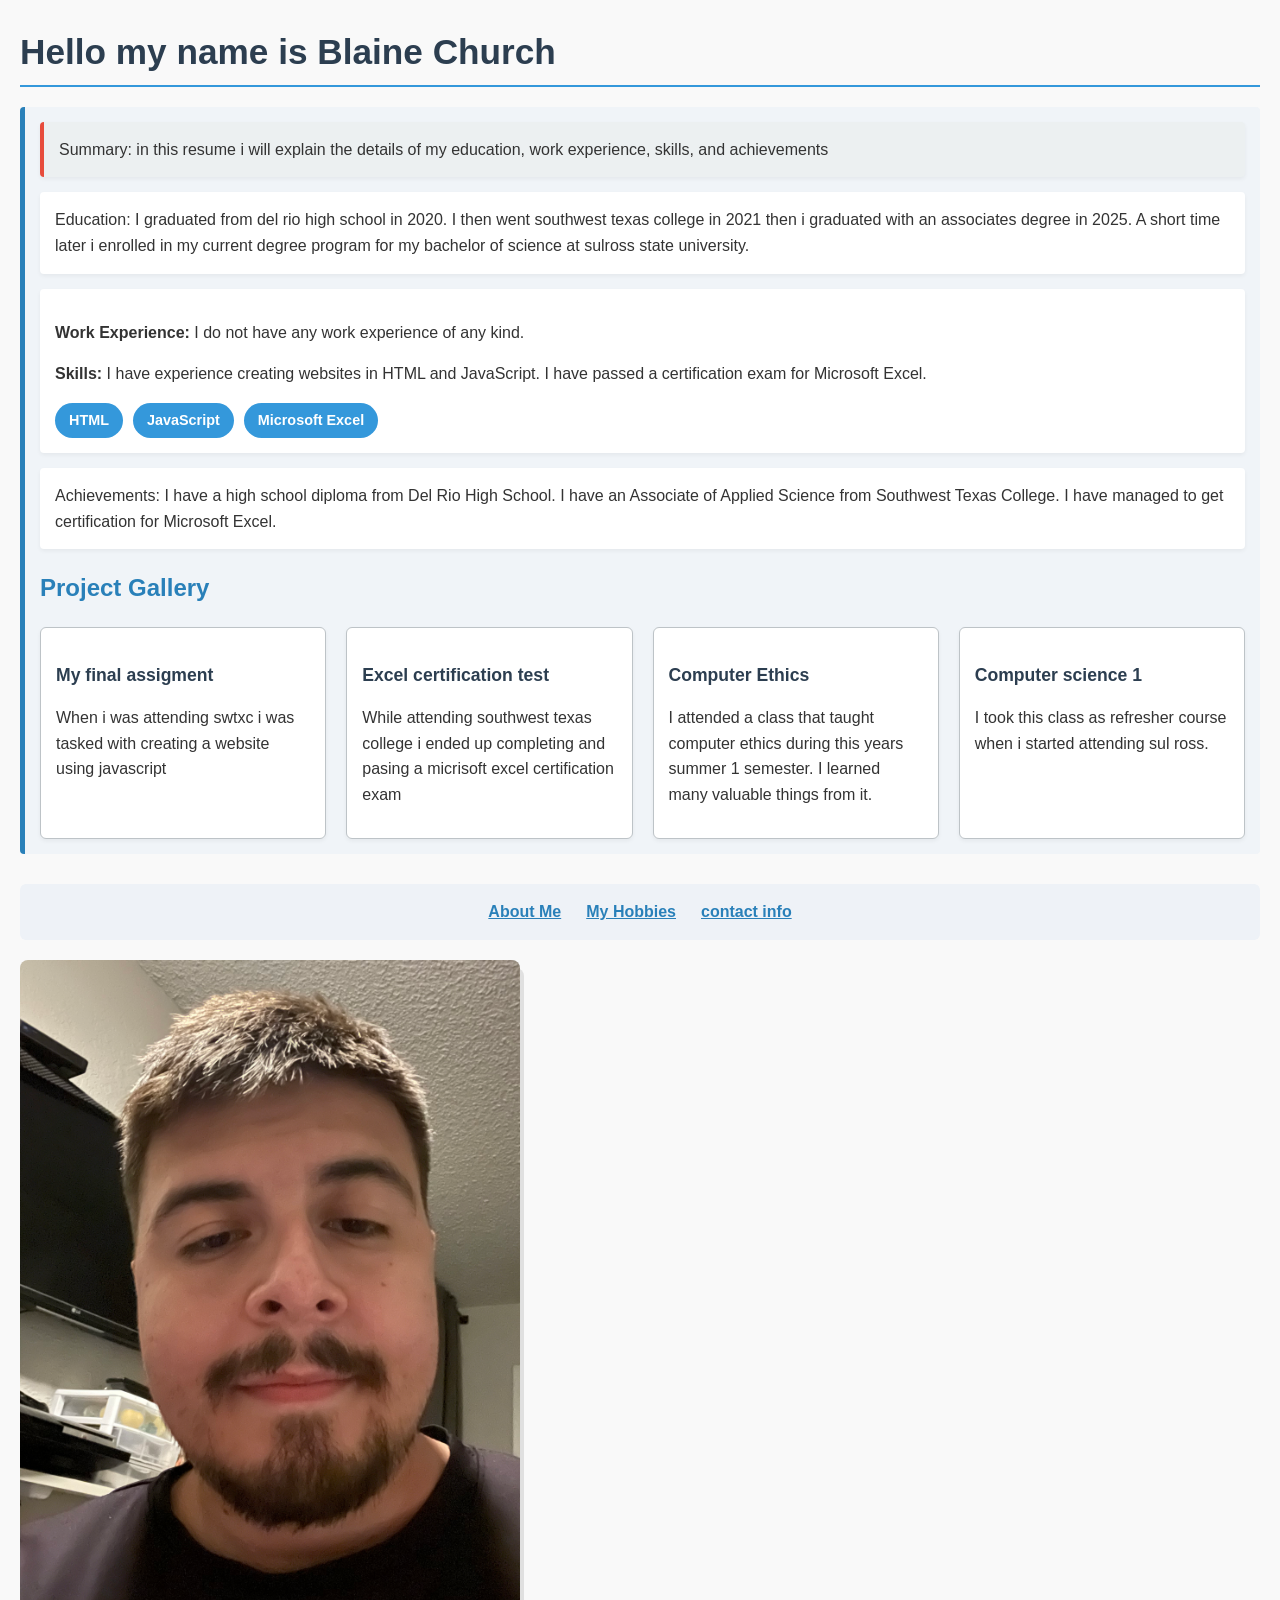
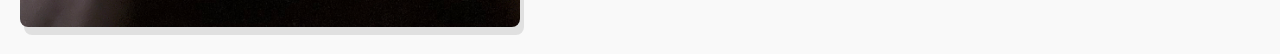
<file: index.html>
﻿<!DOCTYPE html>

<html lang="en">
<head>
    <meta charset="utf-8" />
    <meta name="viewport" content="width=device-width, initial-scale=1.0" />
    <title>My resume</title>
    <link rel="stylesheet" href="style.css">
</head>
<body>
    <h1>Hello my name is Blaine Church</h1>

    <main>
        <main id="mainsection">
            <section class="highlight box">
                Summary: in this resume i will explain the details of my education, work experience, skills, and achievements
            </section>
            <section class="box">
                Education: I graduated from del rio high school in 2020. I then went southwest texas college in 2021 then i graduated with an associates degree in 2025. A short time later i enrolled
                in my current degree program for my bachelor of science at sulross state university.
                </section>
                <section class="box">
                    <p><strong>Work Experience:</strong> I do not have any work experience of any kind.</p>
                    <p><strong>Skills:</strong> I have experience creating websites in HTML and JavaScript. I have passed a certification exam for Microsoft Excel.</p>
                
                    <!-- Skills Row -->
                    <div class="skillsrow">
                        <span class="skillbadge">HTML</span>
                        <span class="skillbadge">JavaScript</span>
                        <span class="skillbadge">Microsoft Excel</span>
                    </div>
                </section>

                <section class="box">
                    Achievements: I have a high school diploma from Del Rio High School. I have an Associate of Applied Science from Southwest Texas College. I have managed to get certification for Microsoft Excel.
                </section>


                <!-- Project Gallery Section using CSS Grid -->
                <section id="project-gallery">
                    <h2>Project Gallery</h2>
                    <div class="projectgrid">
                        <div class="projectcard">
                            <h3>My final assigment</h3>
                            <p>When i was attending swtxc i was tasked with creating a website using javascript </p>
                        </div>
                        <div class="projectcard">
                            <h3>Excel certification test</h3>
                            <p>While attending southwest texas college i ended up completing and pasing a micrisoft excel certification exam</p>
                        </div>
                        <div class="projectcard">
                            <h3>Computer Ethics</h3>
                            <p>I attended a class that taught computer ethics during this years summer 1 semester. I learned many valuable things from it.</p>
                        </div>
                        <div class="projectcard">
                            <h3>Computer science 1</h3>
                            <p>I took this class as refresher course when i started attending sul ross.</p>
                        </div>
                    </div>
                </section>

        </main>
    </main>


    <nav class="footer nav">
        <a href="about.html">About Me</a>

        <a href="hobbies.html">My Hobbies</a>

        <a href="contact.html">contact info</a>
    </nav>

    <!
    --

    In index.html

    --
    >



    <img src="images/personal.jpeg" alt="Photo of my face" width="500" height="300" />

</body>
</html>
</file>
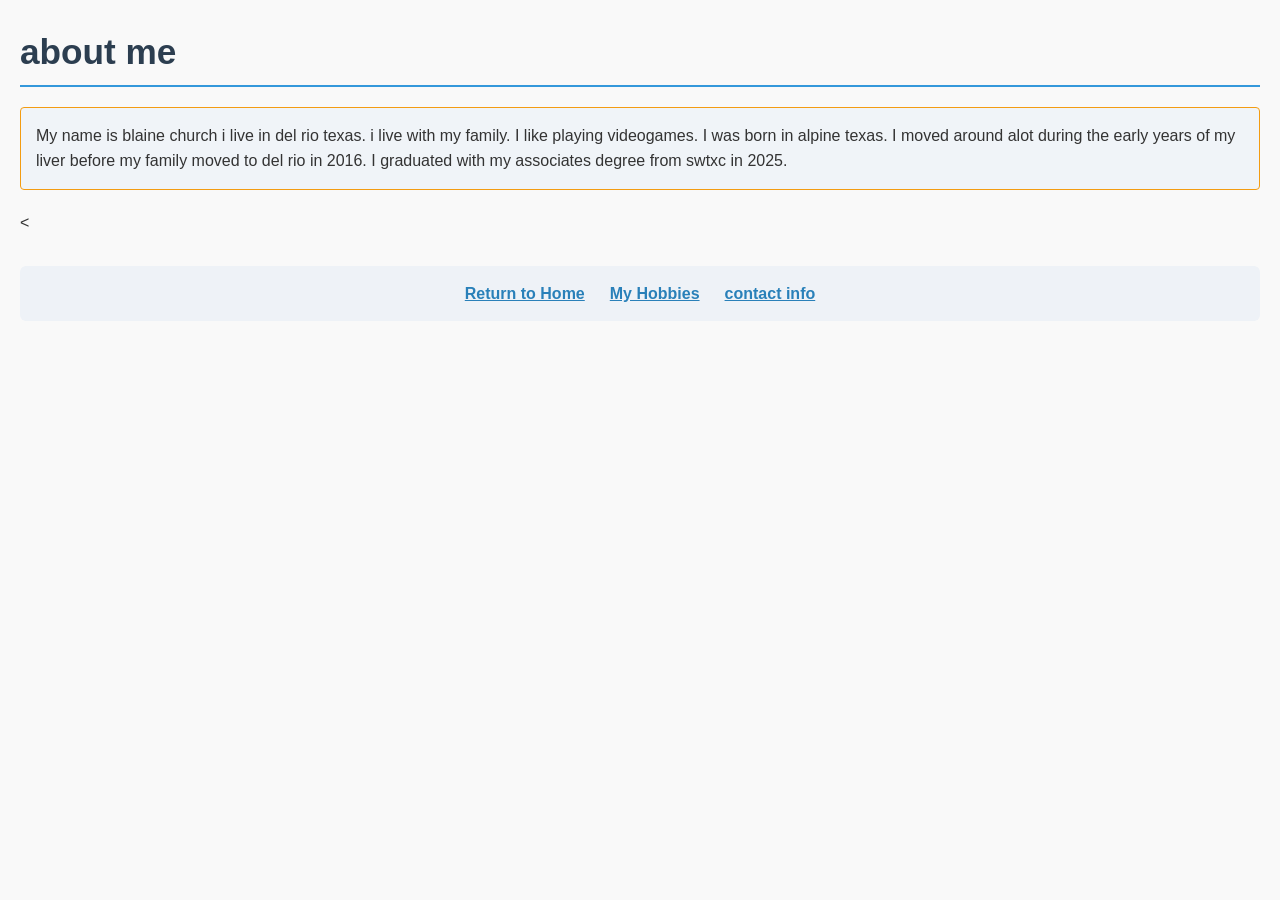
<file: about.html>
﻿<!DOCTYPE html>

<html lang="en" xmlns="http://www.w3.org/1999/xhtml">
<head>
    <meta charset="utf-8" />
    <title>about me</title>
    <link rel="stylesheet" href="style.css">
</head>
<body>
    <h1>about me</h1>
    <div id="biosection">
        My name is blaine church i live in del rio texas. i live with my family. I like playing videogames.

        I was born in alpine texas. I moved around alot during the early years of my liver before my family moved to del rio in 2016. I graduated with my associates degree from swtxc in 2025.

        </div>
       
 </body>
        <<nav class="footer nav">
            <a href="index.html">Return to Home</a>

            <a href="hobbies.html">My Hobbies</a>

            <a href="contact.html">contact info</a>
        </nav>

</html>
</file>
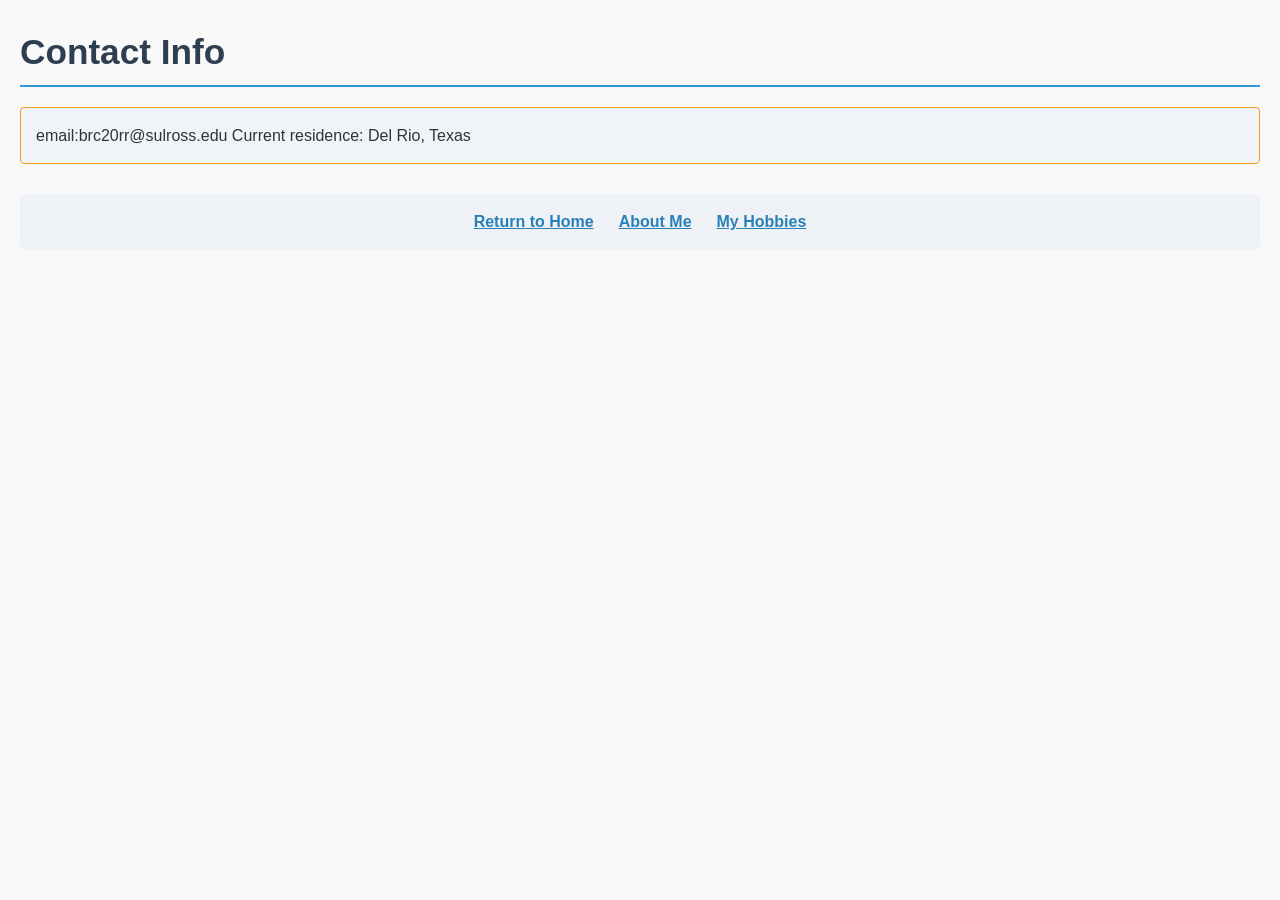
<file: contact.html>
﻿<!DOCTYPE html>

<html lang="en" xmlns="http://www.w3.org/1999/xhtml">
<head>
    <meta charset="utf-8" />
    <title>contact info</title>
    <link rel="stylesheet" href="style.css">
</head>
<body>
    <h1>Contact Info</h1>
    <div id="infosection">
        email:brc20rr@sulross.edu

        Current residence: Del Rio, Texas
    </div>
</body>
 <nav class="footer nav">

    <a href="index.html">Return to Home</a>

    <a href="about.html">About Me</a>

    <a href="hobbies.html">My Hobbies</a>

</nav>
</html>
</file>
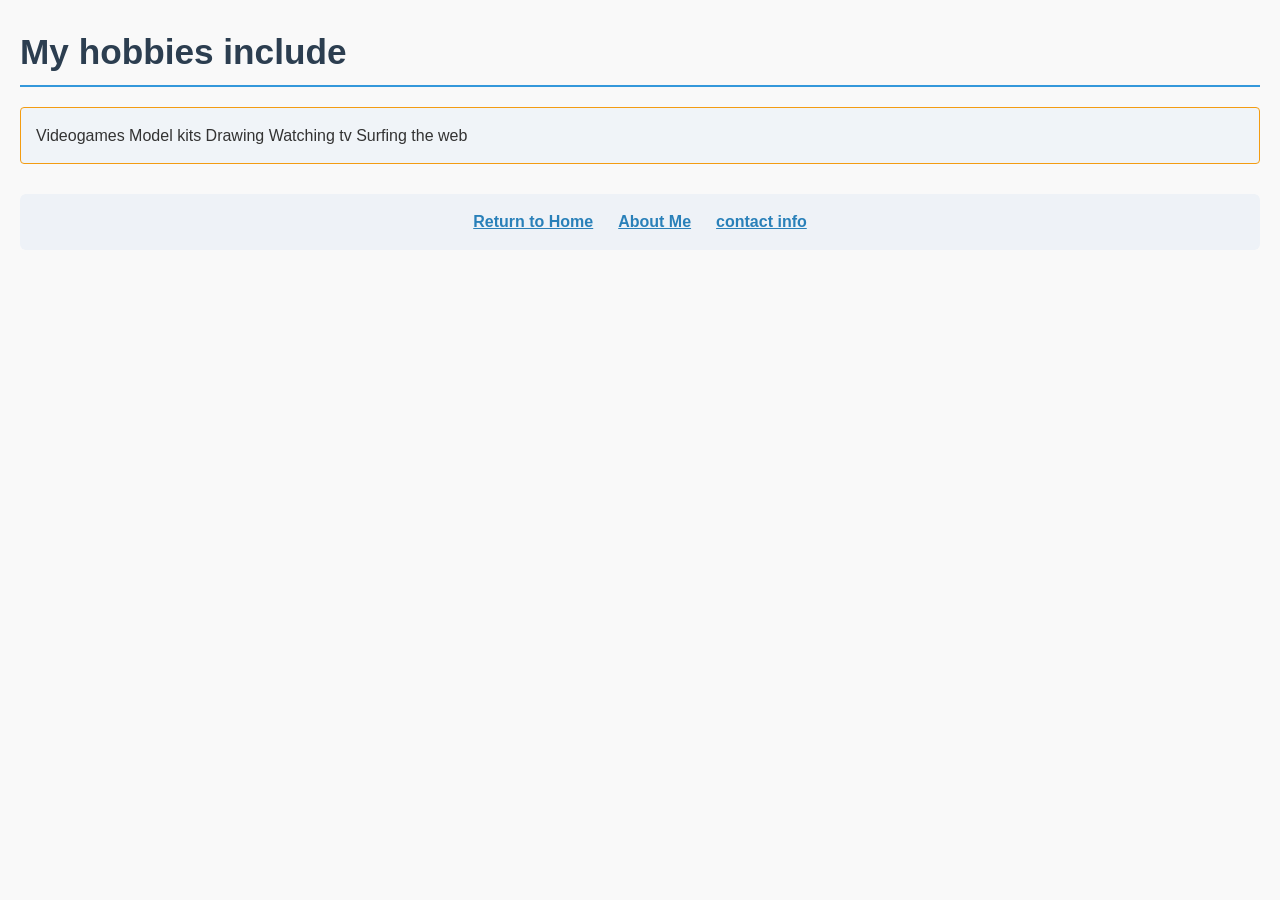
<file: hobbies.html>
﻿<!DOCTYPE html>

<html lang="en" xmlns="http://www.w3.org/1999/xhtml">
<head>
    <meta charset="utf-8" />
    <title>My hobbies</title>
    <link rel="stylesheet" href="style.css">
</head>
<body>
    <h1>My hobbies include</h1>
    <div id="listsection">
        Videogames
        Model kits
        Drawing
        Watching tv
        Surfing the web
    </div>

</body>

<nav class="footer nav">

    <a href="index.html">Return to Home</a>

    <a href="about.html">About Me</a>

    <a href="contact.html">contact info</a>
</nav>
</html>
</file>
<file: style.css>
﻿ /*element selectors*/
body {
    font-family: Arial, sans-serif;
    line-height: 1.6;
    margin: 20px;
    background-color: #f9f9f9;
    color: #333333;
    max-width: 100%;
    overflow-x: hidden;
}

h1 {
    font-size: 2.2rem;
    color: #2c3e50;
    border-bottom: 2px solid #3498db;
    padding-bottom: 5px;
    margin-bottom: 20px;
}

h2 {
    font-size: 1.5rem;
    color: #2980b9;
}

p, li {
    font-size: 1rem;
}

img {
    max-width: 100%;
    height: auto;
    border-radius: 8px;
    box-shadow: 4px 8px rgba(0, 0, 0, 0.1);
    margin-top: 20px;
}
 
/*class selectors*/
.intro text {
    font-size: 1.1em;
    font-weight: bold;
    color: #2980b9;
}

.highlight.box {
    background-color: #ecf0f1;
    padding: 15px;
    border-left: 4px solid #e74c3c;
    margin-bottom: 15px;
}

.box {
    background-color: #ffffff;
    padding: 15px;
    margin-bottom: 15px;
    border-radius: 4px;
    box-shadow: 0 2px 4px rgba(0,0,0,0.05);
}

.footer.nav {
    display: flex;
    flex-direction: row;
    justify-content: center;
    align-items: center;
    flex-wrap: wrap;
    gap: 25px;
    margin-top: 30px;
    padding: 15px;
    background-color: #eef2f7;
    border-radius: 6px;
}
    /*id selectora*/

    #mainsection {
        background-color: #f0f4f8;
        border-left: 5px solid #2980b9;
        padding: 15px;
        margin-bottom: 20px;
        border-radius: 4px;
    }

    #biosection {
        background-color: #f0f4f8;
        border: 1px solid #f39c12;
        padding: 15px;
        margin-bottom: 20px;
        border-radius: 4px;
    }

    #infosection {
        background-color: #f0f4f8;
        border: 1px solid #f39c12;
        padding: 15px;
        margin-bottom: 20px;
        border-radius: 4px;
    }

    #listsection {
        background-color: #f0f4f8;
        border: 1px solid #f39c12;
        padding: 15px;
        margin-bottom: 20px;
        border-radius: 4px;
    }
    /*descendant selectors*/
    nav a {
        color: #2980b9;
        font-weight: bold;
    }

        nav a:hover {
            text-decoration: underline;
        }

        nav a:focus {
            outline: 3px solid #e67e22;
            outline-offset: 2px;
            background-color: #fdebd0;
        }
    /* Skills Row Layout */
    .skillsrow {
        display: flex;
        flex-direction: row;
        flex-wrap: wrap;
        align-items: center;
        gap: 10px;
        margin-top: 10px;
    }

    .skillbadge {
        background-color: #3498db;
        color: white;
        padding: 6px 14px;
        border-radius: 20px;
        font-size: 0.9rem;
        font-weight: bold;
    }
    /* ---  CSS Grid Project Gallery --- */
    #projectgallery {
        background-color: #f0f4f8;
        border-left: 5px solid #2980b9;
        padding: 15px;
        margin-bottom: 20px;
    }

    .projectgrid {
        display: grid;
        grid-template-columns: repeat(auto-fit, minmax(220px, 1fr));
        gap: 20px;
        grid-auto-rows: minmax(130px, auto);
        margin-top: 15px;
    }

    .projectcard {
        background-color: #ffffff;
        border: 1px solid #bdc3c7;
        border-radius: 6px;
        padding: 15px;
        box-shadow: 0 2px 4px rgba(0,0,0,0.05);
    }


        .projectcard h3 {
            font-size: 1.1rem;
            color: #2c3e50;
            margin-bottom: 8px;
        }
    
    /* Medium-width Layout (Tablet view ~800px) */
    @media screen and (max-width: 900px) {
        body {margin: 15px;}

        .projectgrid {grid-template-columns: repeat(2, 1fr);}
    }
    /* Narrow Mobile Layout (Mobile view ~400px) */
    @media screen and (max-width: 600px) {
        body {margin: 10px;}

        h1 {font-size: 1.7rem;}
        /* Adapt navigation bar to vertical stacking on mobile */
        .footer.nav {
            flex-direction: column;
            gap: 12px;
            align-items: stretch;
            text-align: center;
        }

            .footer.nav a {
                margin-right: 0;
                padding: 8px;
                background-color: #ffffff;
                border-radius: 4px;
                box-shadow: 0 1px 3px rgba(0,0,0,0.05);
            }
        /* Adapt project gallery to a single column  */
        .projectgrid {grid-template-columns: 1fr;}
    }
</file>
